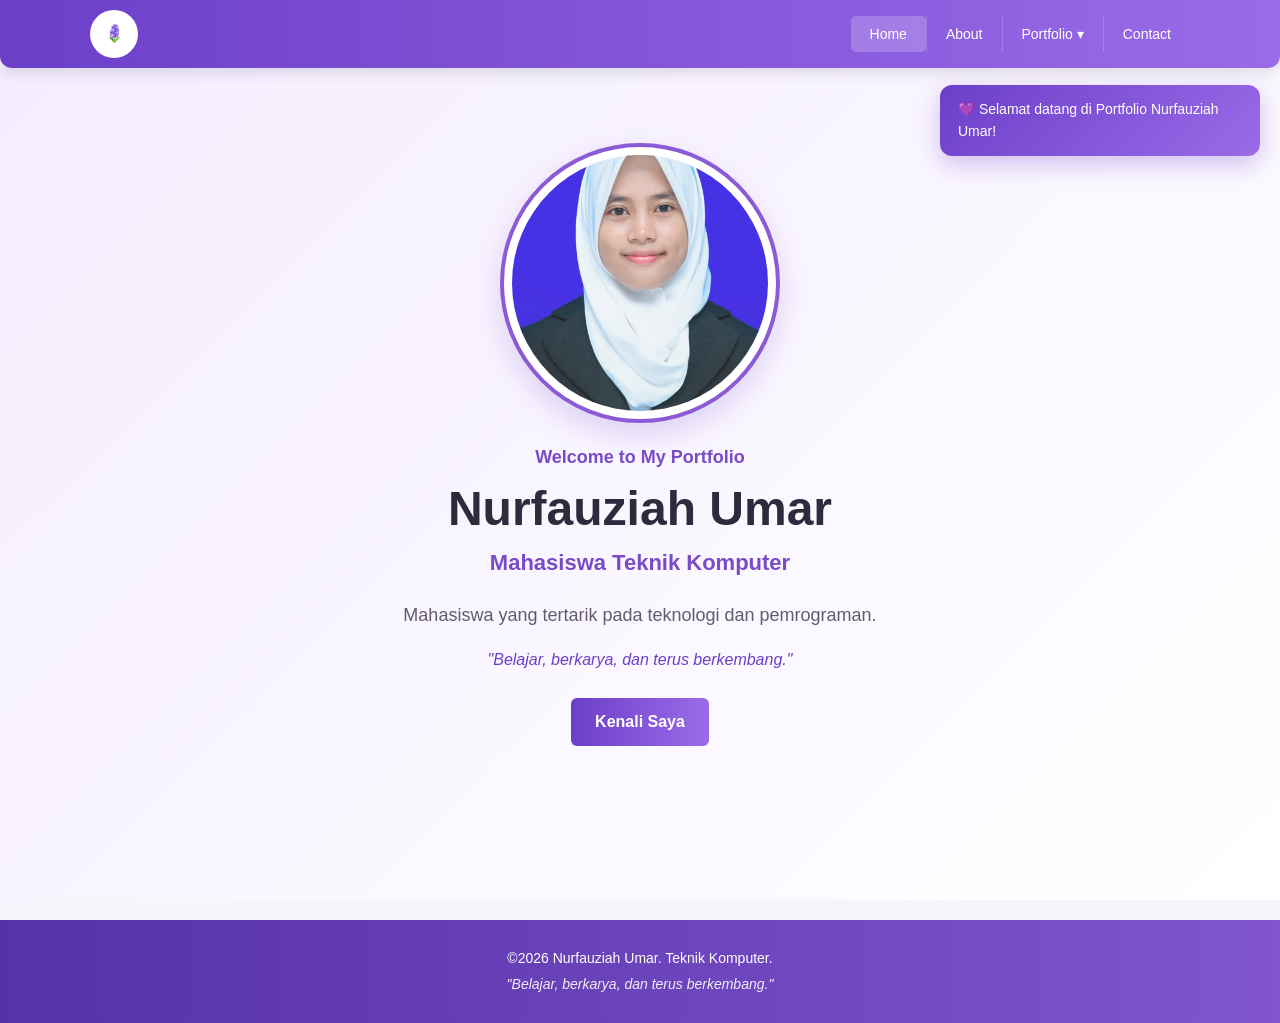
<file: index.html>
<!DOCTYPE html>
<html lang="id">

<head>
    <meta charset="UTF-8">
    <meta name="viewport" content="width=device-width, initial-scale=1.0">

    <title>Nurfauziah Umar | Portfolio</title>

    <!-- CSS Eksternal -->
    <link rel="stylesheet" href="style.css">
</head>

<body>

    <!-- ================= NAVBAR ================= -->

    <nav class="navbar">

        <div class="nav-container">

            <div class="logo">
                🪻
            </div>

            <ul id="menu">

                <li>
                    <a href="index.html" class="active">
                        Home
                    </a>
                </li>

                <li>
                    <a href="about.html">
                        About
                    </a>
                </li>

                <li class="dropdown">

                    <a href="#">
                        Portfolio ▾
                    </a>

                    <ul class="dropdown-content">

                        <li>
                            <a href="skills.html">
                                Skills
                            </a>
                        </li>

                        <li>
                            <a href="education.html">
                                Education
                            </a>
                        </li>

                    </ul>

                </li>

                <li>
                    <a href="contact.html">
                        Contact
                    </a>
                </li>

            </ul>

        </div>

    </nav>


    <!-- ================= HOME ================= -->

    <section class="home">

        <div class="home-container">

            <!-- FOTO -->

            <div class="photo-frame">

                <img src="images/WhatsApp Image 2026-08-29 at 00.19.46.jpeg"
                    alt="Foto Nurfauziah Umar">

            </div>


            <!-- ISI HOME -->

            <div class="home-content">

                <p class="small-title">
                    Welcome to My Portfolio
                </p>

                <h1>
                    Nurfauziah Umar
                </h1>

                <h2>
                    Mahasiswa Teknik Komputer
                </h2>

                <p class="home-description">
                    Mahasiswa yang tertarik pada teknologi
                    dan pemrograman.
                </p>

                <p class="motto">
                    "Belajar, berkarya, dan terus berkembang."
                </p>

                <a href="about.html" class="button">
                    Kenali Saya
                </a>

            </div>

        </div>

    </section>


    <!-- ================= FOOTER ================= -->

    <footer>

        <p>
            ©2026 Nurfauziah Umar. Teknik Komputer.
        </p>

        <p>
            "Belajar, berkarya, dan terus berkembang."
        </p>

    </footer>


    <!-- ================= JAVASCRIPT ================= -->

    <script src="script.js"></script>

</body>

</html>
</file>
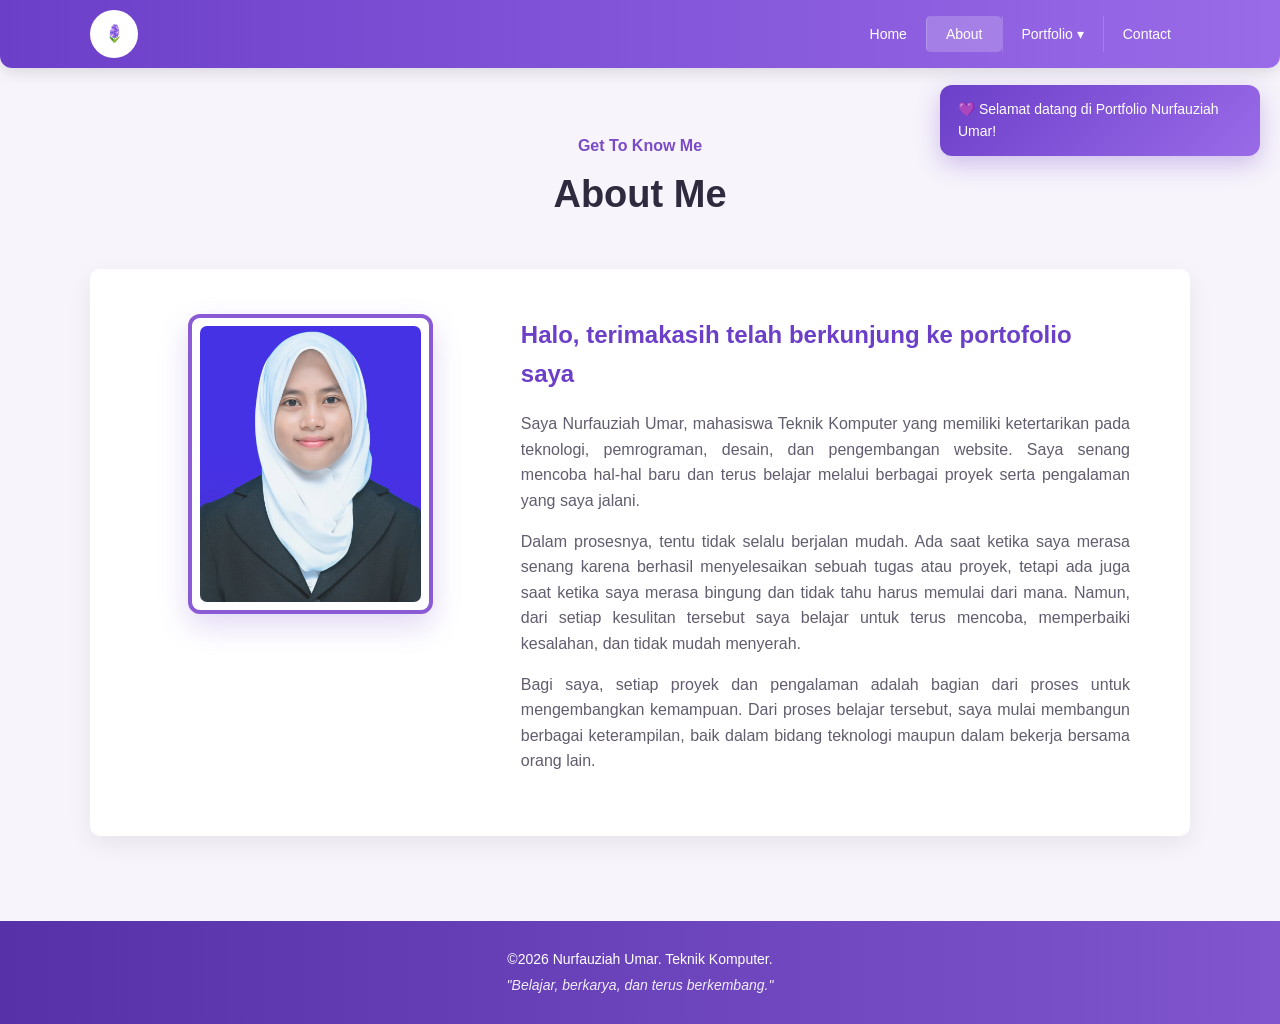
<file: about.html>
<!DOCTYPE html>
<html lang="id">
    <head>
        <meta charset="UTF-8">
        <meta name="viewport"
        content="width=device-width, initial-scale=1.0">
        <title>About | Nurfauziah Umar</title>
        <link rel="stylesheet" href="style.css">
    </head>
    <body>
        <!-- ================= NAVBAR ================= -->
        <nav class="navbar">
            <div class="nav-container">
                <div class="logo">
                🪻
            </div>

            <ul id="menu">
                <li>
                    <a href="index.html">Home</a>
                </li>

                <li>
                    <a href="about.html"
                    class="active">
                        About
                    </a>
                </li>

                <li class="dropdown">
                    <a href="#">
                        Portfolio ▾
                    </a>

                    <ul class="dropdown-content">
                        <li>
                            <a href="skills.html">
                                Skills
                            </a>
                        </li>

                        <li>
                            <a href="education.html">
                                Education
                            </a>
                        </li>
                    </ul>
                </li>

                <li>
                    <a href="contact.html">
                        Contact
                    </a>
                </li>
            </ul>
        </div>
    </nav>

    <!-- ================= ABOUT ================= -->

    <section class="page-section">
        <div class="container">
            <div class="section-heading">
                <p>
                    Get To Know Me
                </p>

                <h1>
                    About Me
                </h1>
            </div>

            <div class="about-box">

                <!-- FOTO -->
                <div class="about-photo">
                    <div class="photo-frame about-frame">
                        <img src="images/WhatsApp Image 2026-08-29 at 00.19.46.jpeg"
                            alt="Foto Nurfauziah Umar">
                    </div>
                </div>

                <!-- CERITA -->

                <div class="about-content">
                    <h2>
                        Halo, terimakasih telah berkunjung
                        ke portofolio saya
                    </h2>
                    <p>
                        Saya Nurfauziah Umar, mahasiswa Teknik Komputer yang memiliki ketertarikan
                        pada teknologi, pemrograman, desain, dan pengembangan website. Saya senang mencoba hal-hal
                        baru dan terus belajar melalui berbagai proyek serta pengalaman yang saya jalani.
                    </p>

                    <p>
                        Dalam prosesnya, tentu tidak selalu berjalan mudah. Ada saat ketika saya merasa senang karena
                        berhasil menyelesaikan sebuah tugas atau proyek, tetapi ada juga saat ketika saya merasa bingung
                        dan tidak tahu harus memulai dari mana. Namun, dari setiap kesulitan tersebut saya belajar untuk
                        terus mencoba, memperbaiki kesalahan, dan tidak mudah menyerah.
                    </p>

                    <p>
                        Bagi saya, setiap proyek dan pengalaman adalah bagian dari proses untuk mengembangkan kemampuan.
                        Dari proses belajar tersebut, saya mulai membangun berbagai keterampilan, baik dalam bidang
                        teknologi maupun dalam bekerja bersama orang lain.
                    </p>
                </div>
            </div>
        </div>

    </section>

    <!-- ================= FOOTER ================= -->
    <footer>
        <p>
            ©2026 Nurfauziah Umar. Teknik Komputer.
        </p>

        <p>
            "Belajar, berkarya, dan terus berkembang."
        </p>
    </footer>

    <!-- ================= JAVASCRIPT ================= -->
    <script src="script.js"></script>
    </body>
</html>
</file>
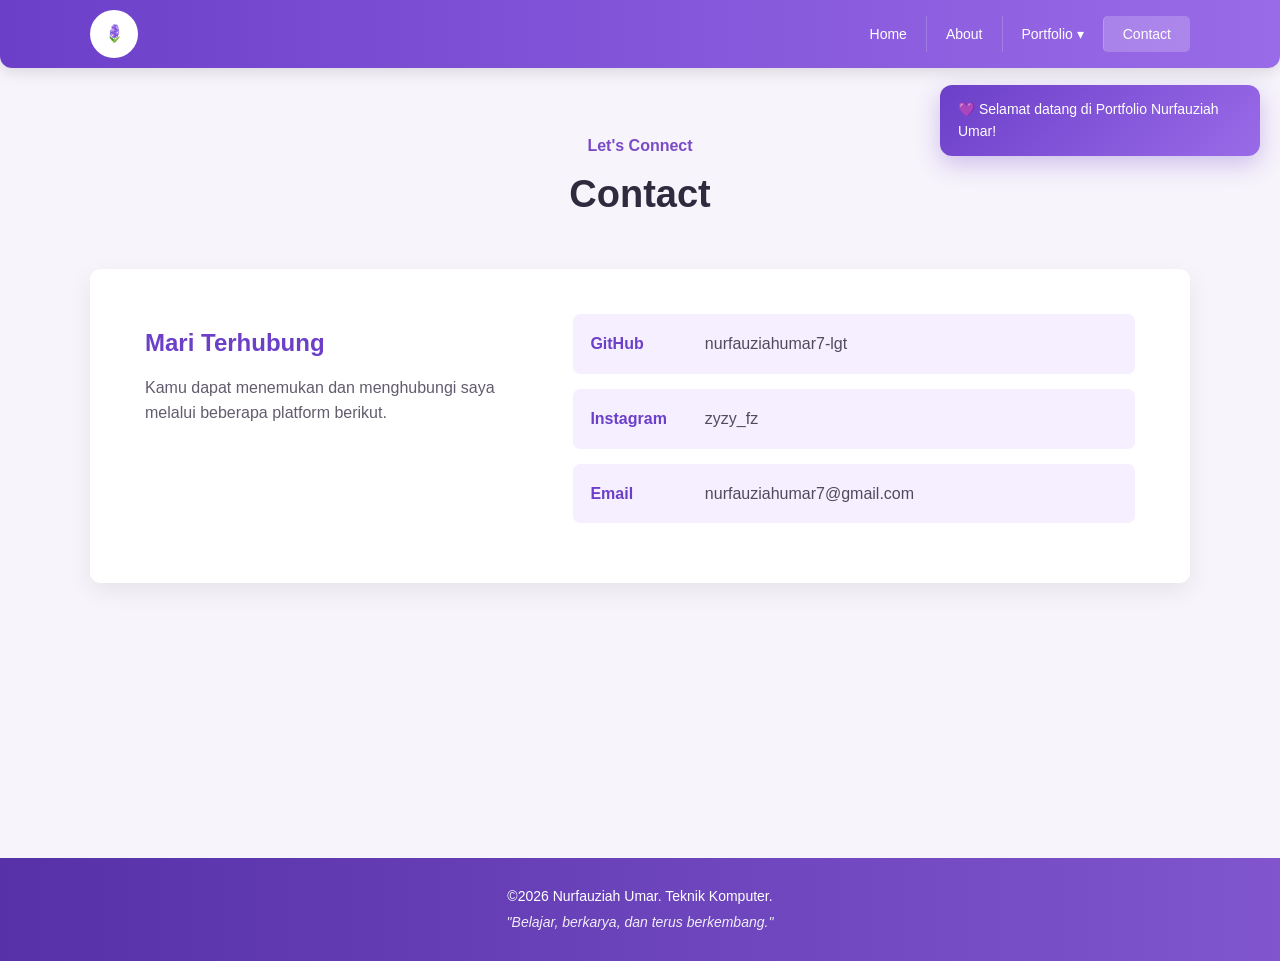
<file: contact.html>
<!DOCTYPE html>
<html lang="id">

<head>
    <meta charset="UTF-8">
    <meta name="viewport" content="width=device-width, initial-scale=1.0">
    <title>Contact | Nurfauziah Umar</title>
    <link rel="stylesheet" href="style.css">
</head>

<body>

    <!-- ================= NAVBAR ================= -->

    <nav class="navbar">

        <div class="nav-container">

            <div class="logo">
                🪻
            </div>

            <ul id="menu">

                <li>
                    <a href="index.html">
                        Home
                    </a>
                </li>

                <li>
                    <a href="about.html">
                        About
                    </a>
                </li>

                <li class="dropdown">

                    <a href="#">
                        Portfolio ▾
                    </a>

                    <ul class="dropdown-content">

                        <li>
                            <a href="skills.html">
                                Skills
                            </a>
                        </li>

                        <li>
                            <a href="education.html">
                                Education
                            </a>
                        </li>

                    </ul>

                </li>

                <li>
                    <a href="contact.html" class="active">
                        Contact
                    </a>
                </li>

            </ul>

        </div>

    </nav>


    <!-- ================= CONTACT ================= -->

    <section class="page-section">

        <div class="container">

            <div class="section-heading">

                <p>
                    Let's Connect
                </p>

                <h1>
                    Contact
                </h1>

            </div>


            <div class="contact-box">

                <div class="contact-intro">

                    <h2>
                        Mari Terhubung
                    </h2>

                    <p>
                        Kamu dapat menemukan dan menghubungi
                        saya melalui beberapa platform berikut.
                    </p>

                </div>


                <div class="contact-list">

                    <!-- GITHUB -->

                    <div class="contact-item">

                        <span>
                            GitHub
                        </span>

                        <a href="https://github.com/nurfauziahumar7-lgt" target="_blank">
                            nurfauziahumar7-lgt
                        </a>

                    </div>


                    <!-- INSTAGRAM -->

                    <div class="contact-item">

                        <span>
                            Instagram
                        </span>

                        <a href="https://www.instagram.com/zyzy_fz/" target="_blank">
                            zyzy_fz
                        </a>

                    </div>


                    <!-- EMAIL -->

                    <div class="contact-item">

                        <span>
                            Email
                        </span>

                        <p class="email-text">
                            nurfauziahumar7@gmail.com
                        </p>

                    </div>

                </div>

            </div>

        </div>

    </section>


    <!-- ================= FOOTER ================= -->

    <footer>

        <p>
            ©2026 Nurfauziah Umar. Teknik Komputer.
        </p>

        <p>
            "Belajar, berkarya, dan terus berkembang."
        </p>

    </footer>


    <!-- ================= JAVASCRIPT ================= -->

    <script src="script.js"></script>

</body>

</html>
</file>
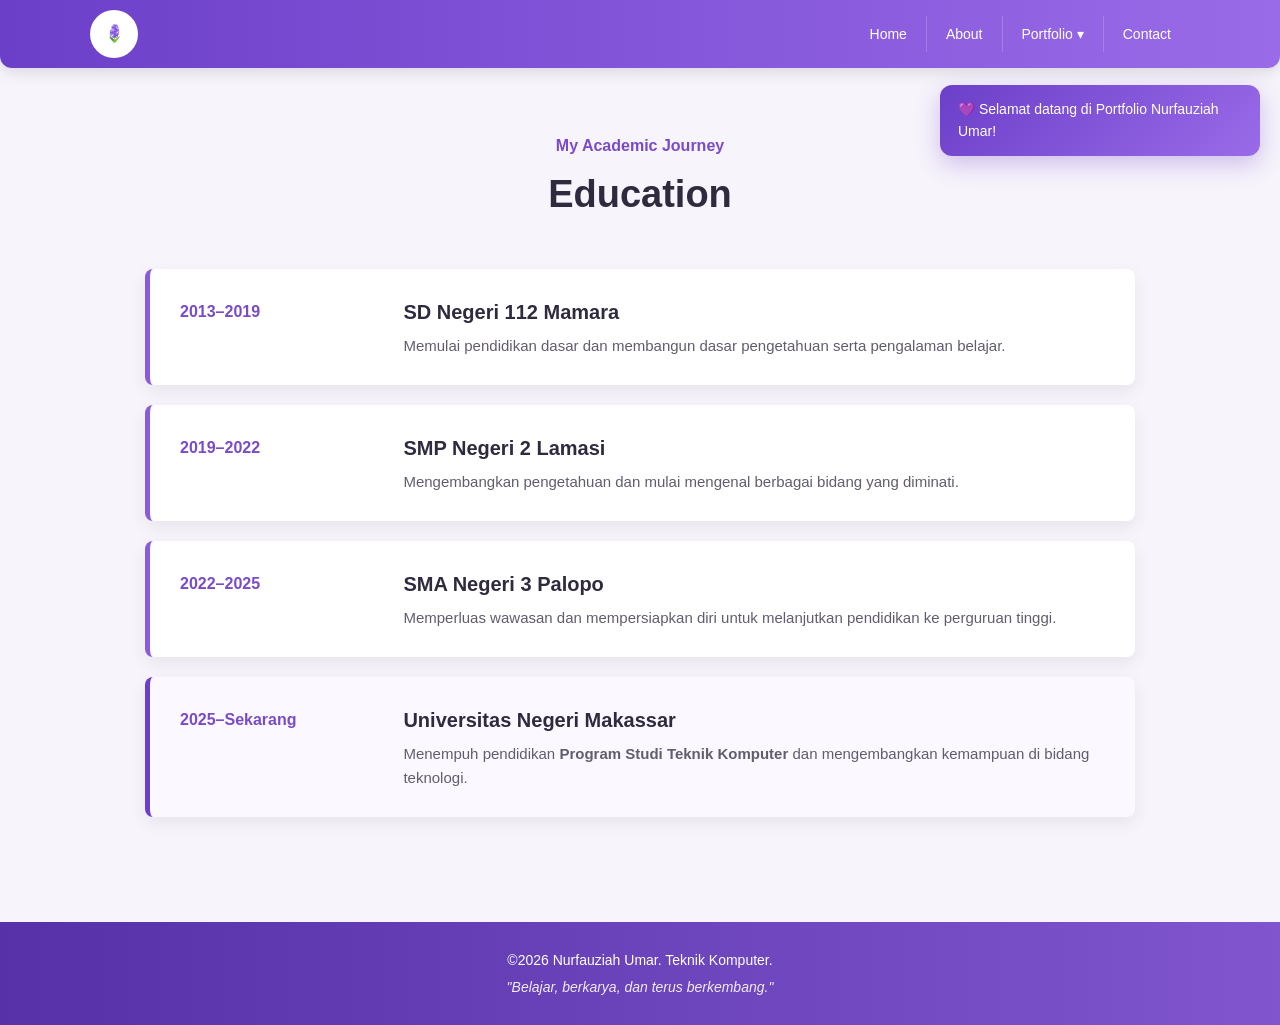
<file: education.html>
<!DOCTYPE html>
<html lang="id">

<head>
    <meta charset="UTF-8">
    <meta name="viewport" content="width=device-width, initial-scale=1.0">

    <title>Education | Nurfauziah Umar</title>

    <link rel="stylesheet" href="style.css">
</head>

<body>

    <!-- ================= NAVBAR ================= -->

    <nav class="navbar">

        <div class="nav-container">

            <div class="logo">
                🪻
            </div>

            <ul id="menu">

                <li>
                    <a href="index.html">
                        Home
                    </a>
                </li>

                <li>
                    <a href="about.html">
                        About
                    </a>
                </li>

                <li class="dropdown">

                    <a href="#">
                        Portfolio ▾
                    </a>

                    <ul class="dropdown-content">

                        <li>
                            <a href="skills.html">
                                Skills
                            </a>
                        </li>

                        <li>
                            <a href="education.html" class="sub-active">
                                Education
                            </a>
                        </li>

                    </ul>

                </li>

                <li>
                    <a href="contact.html">
                        Contact
                    </a>
                </li>

            </ul>

        </div>

    </nav>


    <!-- ================= EDUCATION ================= -->

    <section class="page-section">

        <div class="container">

            <div class="section-heading">

                <p>
                    My Academic Journey
                </p>

                <h1>
                    Education
                </h1>

            </div>


            <div class="education-wrapper">

                <!-- 2013 - 2019 -->

                <div class="education-card">

                    <div class="education-year">
                        2013–2019
                    </div>

                    <div class="education-info">

                        <h2>
                            SD Negeri 112 Mamara
                        </h2>

                        <p>
                            Memulai pendidikan dasar dan membangun
                            dasar pengetahuan serta pengalaman belajar.
                        </p>

                    </div>

                </div>


                <!-- 2019 - 2022 -->

                <div class="education-card">

                    <div class="education-year">
                        2019–2022
                    </div>

                    <div class="education-info">

                        <h2>
                            SMP Negeri 2 Lamasi
                        </h2>

                        <p>
                            Mengembangkan pengetahuan dan mulai
                            mengenal berbagai bidang yang diminati.
                        </p>

                    </div>

                </div>


                <!-- 2022 - 2025 -->

                <div class="education-card">

                    <div class="education-year">
                        2022–2025
                    </div>

                    <div class="education-info">

                        <h2>
                            SMA Negeri 3 Palopo
                        </h2>

                        <p>
                            Memperluas wawasan dan mempersiapkan
                            diri untuk melanjutkan pendidikan
                            ke perguruan tinggi.
                        </p>

                    </div>

                </div>


                <!-- 2025 - Sekarang -->

                <div class="education-card current">

                    <div class="education-year">
                        2025–Sekarang
                    </div>

                    <div class="education-info">

                        <h2>
                            Universitas Negeri Makassar
                        </h2>

                        <p>
                            Menempuh pendidikan
                            <strong>Program Studi Teknik Komputer</strong>
                            dan mengembangkan kemampuan di bidang teknologi.
                        </p>

                    </div>

                </div>


            </div>

        </div>

    </section>


    <!-- ================= FOOTER ================= -->

    <footer>

        <p>
            ©2026 Nurfauziah Umar. Teknik Komputer.
        </p>

        <p>
            "Belajar, berkarya, dan terus berkembang."
        </p>

    </footer>


    <!-- ================= JAVASCRIPT ================= -->

    <script src="script.js"></script>

</body>

</html>
</file>
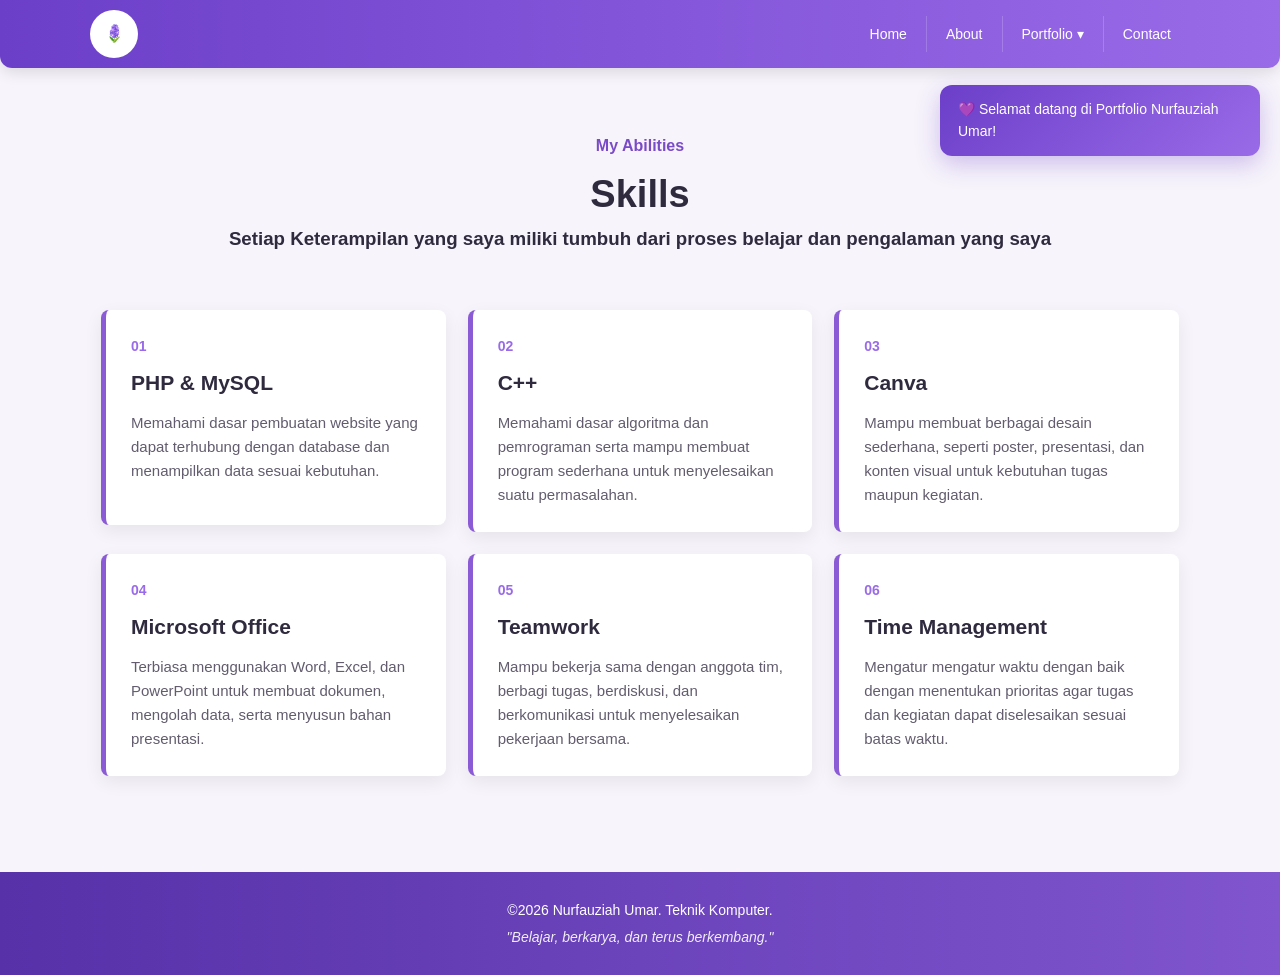
<file: skills.html>
<!DOCTYPE html>
<html lang="id">

<head>
    <meta charset="UTF-8">
    <meta name="viewport" content="width=device-width, initial-scale=1.0">

    <title>Skills | Nurfauziah Umar</title>

    <link rel="stylesheet" href="style.css">
</head>

<body>

    <!-- ================= NAVBAR ================= -->

    <nav class="navbar">

        <div class="nav-container">

            <div class="logo">
                🪻
            </div>

            <ul id="menu">

                <li>
                    <a href="index.html">
                        Home
                    </a>
                </li>

                <li>
                    <a href="about.html">
                        About
                    </a>
                </li>

                <li class="dropdown">

                    <a href="#">
                        Portfolio ▾
                    </a>

                    <ul class="dropdown-content">

                        <li>
                            <a href="skills.html" class="sub-active">
                                Skills
                            </a>
                        </li>

                        <li>
                            <a href="education.html">
                                Education
                            </a>
                        </li>

                    </ul>

                </li>

                <li>
                    <a href="contact.html">
                        Contact
                    </a>
                </li>

            </ul>

        </div>

    </nav>


    <!-- ================= SKILLS ================= -->

    <section class="page-section">

        <div class="container">

            <div class="section-heading">

                <p>
                    My Abilities
                </p>

                <h1>
                    Skills
                </h1>

                <h3>
                    Setiap Keterampilan yang saya miliki tumbuh
                    dari proses belajar dan pengalaman yang saya
                </h3>

            </div>


            <div class="skills-wrapper">


                <!-- PHP -->

                <div class="skill-card">

                    <span class="skill-number">
                        01
                    </span>

                    <h2>
                        PHP & MySQL
                    </h2>

                    <p>
                        Memahami dasar pembuatan website yang dapat terhubung
                        dengan database dan menampilkan data sesuai kebutuhan.
                    </p>

                </div>


                <!-- C++ -->

                <div class="skill-card">

                    <span class="skill-number">
                        02
                    </span>

                    <h2>
                        C++
                    </h2>

                    <p>
                        Memahami dasar algoritma dan pemrograman serta mampu
                        membuat program sederhana untuk menyelesaikan suatu permasalahan.
                    </p>

                </div>


                <!-- CANVA -->

                <div class="skill-card">

                    <span class="skill-number">
                        03
                    </span>

                    <h2>
                        Canva
                    </h2>

                    <p>
                        Mampu membuat berbagai desain sederhana, seperti poster,
                        presentasi, dan konten visual untuk kebutuhan tugas maupun kegiatan.
                    </p>

                </div>


                <!-- OFFICE -->

                <div class="skill-card">

                    <span class="skill-number">
                        04
                    </span>

                    <h2>
                        Microsoft Office
                    </h2>

                    <p>
                        Terbiasa menggunakan Word, Excel, dan PowerPoint untuk membuat dokumen,
                        mengolah data, serta menyusun bahan presentasi.
                    </p>

                </div>


                <!-- TEAMWORK -->

                <div class="skill-card">

                    <span class="skill-number">
                        05
                    </span>

                    <h2>
                        Teamwork
                    </h2>

                    <p>
                        Mampu bekerja sama dengan anggota tim, berbagi tugas, berdiskusi, dan
                        berkomunikasi untuk menyelesaikan pekerjaan bersama.
                    </p>

                </div>


                <!-- TIME MANAGEMENT -->

                <div class="skill-card">

                    <span class="skill-number">
                        06
                    </span>

                    <h2>
                        Time Management
                    </h2>

                    <p>
                        Mengatur mengatur waktu dengan baik dengan menentukan prioritas
                        agar tugas dan kegiatan dapat diselesaikan sesuai batas waktu.
                    </p>

                </div>


            </div>

        </div>

    </section>


    <!-- ================= FOOTER ================= -->

    <footer>

        <p>
            ©2026 Nurfauziah Umar. Teknik Komputer.
        </p>

        <p>
            "Belajar, berkarya, dan terus berkembang."
        </p>

    </footer>


    <!-- ================= JAVASCRIPT ================= -->

    <script src="script.js"></script>

</body>

</html>
</file>
<file: style.css>
/* =====================================================
CSS PORTOFOLIO NURFAUZIAH UMAR
Implementasi Modul CSS 3, 4, 5 dan 6
   ===================================================== */


/* =====================================================
1. DASAR / MODUL 3
   ===================================================== */

* {
    margin: 0;
    padding: 0;
    box-sizing: border-box;
}


html {
    scroll-behavior: smooth;
}


body {
    font-family: Arial, Helvetica, sans-serif;

    background-color: #f7f4fb;

    color: #302a3f;

    line-height: 1.6;
}


/* Selector HTML */

h1,
h2,
h3 {
    font-family: Arial, Helvetica, sans-serif;
}


p {
    font-size: 16px;
}


/* =====================================================
2. NAVBAR
MODUL 5 + MODUL 6
   ===================================================== */

.navbar {
    width: 100%;

    background:
        linear-gradient(
            to right,
            #6c3fc9,
            #9a6be8
        );

    border-radius: 0 0 12px 12px;

    box-shadow:
        0 4px 15px rgba(0, 0, 0, 0.12);

    position: relative;

    z-index: 100;
}


.nav-container {
    width: 90%;

    max-width: 1100px;

    margin: auto;

    overflow: visible;
}


/* Logo */

.logo {
    float: left;

    width: 48px;
    height: 48px;

    margin: 10px 0;

    background-color: white;

    color: #6c3fc9;

    border-radius: 50%;

    text-align: center;

    line-height: 48px;

    font-weight: bold;

    font-size: 17px;
}


/* Menu */

#menu {
    float: right;

    list-style-type: none;

    margin: 0;

    padding: 0;
}


#menu li {
    position: relative;

    float: left;

    list-style: none;

    height: 68px;
}


#menu li a {
    display: block;

    padding: 0 19px;

    margin: 16px 0;

    line-height: 36px;

    color: white;

    text-decoration: none;

    font-size: 14px;

    border-left: 1px solid rgba(255,255,255,0.18);

    transition:
        color 0.25s ease,
        background-color 0.25s ease;
}


#menu li:first-child a {
    border-left: none;
}


#menu li a:hover {
    color: #f1e9ff;

    background-color:
        rgba(255,255,255,0.12);

    border-radius: 5px;
}


#menu li a.active {
    background-color:
        rgba(255,255,255,0.20);

    border-radius: 5px;
}


/* =====================================================
3. DROPDOWN
MODUL 6
   ===================================================== */

.dropdown-content {
    position: absolute;

    top: 67px;

    left: 0;

    width: 180px;

    background-color: white;

    border-radius: 0 0 8px 8px;

    box-shadow:
        0 8px 20px rgba(0,0,0,0.15);

    display: none;

    list-style-type: none;
}


.dropdown-content li {
    float: none !important;

    width: 100%;

    height: auto !important;
}


.dropdown-content li a {
    display: block;

    margin: 0 !important;

    padding: 12px 17px !important;

    line-height: 22px !important;

    color: #40394f !important;

    border: none !important;

    border-bottom:
        1px solid #eee !important;

    background-color: white !important;

    border-radius: 0 !important;
}


.dropdown-content li a:hover {
    background-color: #f0e8ff !important;

    color: #6c3fc9 !important;
}


.dropdown-content li a.sub-active {
    color: #6c3fc9 !important;

    background-color: #f4eeff !important;
}


.dropdown:hover .dropdown-content {
    display: block;
}


/* =====================================================
4. CLEAR FLOAT
MODUL 5
   ===================================================== */

.navbar::after,
.nav-container::after,
.home-container::after,
.about-box::after,
.skills-wrapper::after,
.education-card::after,
.contact-box::after {
    content: "";

    display: table;

    clear: both;
}


/* =====================================================
5. HOME
   ===================================================== */

.home {
    min-height: calc(100vh - 68px);

    padding: 75px 0;

    background:
        linear-gradient(
            135deg,
            #f4edff,
            #ffffff
        );
}


.home-container {
    display: flex;
    flex-direction: column;
    align-items: center;
    text-align: center;
}

.photo-frame {
    float: none;
    width: auto;
    margin: 0 auto;
}

.home-content {
    float: none;
    width: 100%;
    padding: 20px;
    text-align: center;
    display: flex;
    flex-direction: column;
    align-items: center;
}

.home-description {
    display: block;
    width: 100%;
    max-width: 520px;
    margin: 0 auto 18px;
    text-align: center;
    color: #625c6e;
    font-size: 18px;
}

/* =====================================================
6. FOTO
MODUL 4
   ===================================================== */

.photo-frame {
    width: 280px;

    height: 280px;

    margin: auto;

    padding: 8px;

    background-color: white;

    border:
        4px solid #8b5bd6;

    border-radius: 50%;

    box-shadow:
        0 12px 30px
        rgba(108,63,201,0.20);

    overflow: hidden;
}


.photo-frame img {
    width: 100%;

    height: 100%;

    object-fit: cover;

    border-radius: 50%;

    opacity: 0.88;

    transition:
        opacity 0.3s ease,
        transform 0.3s ease;
}


/* Efek hover sesuai materi Modul 4 */

.photo-frame img:hover {
    opacity: 1;

    transform: scale(1.04);
}


.photo-caption {
    margin-top: 13px;

    color: #6c3fc9;

    font-weight: bold;

    font-size: 15px;
}


/* =====================================================
7. HOME TEXT
   ===================================================== */

.small-title {
    color: #7a4bc7;

    font-weight: bold;

    font-size: 18px;

    margin-bottom: 8px;
}


.home-content h1 {
    font-size: 48px;

    line-height: 1.2;

    color: #302a3f;

    margin-bottom: 8px;
}


.home-content h2 {
    font-size: 22px;

    color: #7a4bc7;

    margin-bottom: 20px;
}


.home-description {
    max-width: 520px;

    color: #625c6e;

    font-size: 18px;

    margin-bottom: 18px;
}


.motto {
    color: #6c3fc9;

    font-style: italic;

    margin-bottom: 25px;
}


/* =====================================================
8. BUTTON
   ===================================================== */

.button {
    display: inline-block;

    padding: 11px 24px;

    color: white;

    text-decoration: none;

    background:
        linear-gradient(
            to right,
            #6c3fc9,
            #9a6be8
        );

    border-radius: 6px;

    font-weight: bold;

    transition:
        transform 0.3s ease,
        box-shadow 0.3s ease;
}


.button:hover {
    transform: translateY(-3px);

    box-shadow:
        0 7px 18px
        rgba(108,63,201,0.25);
}


/* =====================================================
9. HALAMAN UMUM
   ===================================================== */

.page-section {
    min-height: calc(100vh - 130px);

    padding: 65px 0;
}


.container {
    width: 90%;

    max-width: 1100px;

    margin: auto;
}


.section-heading {
    text-align: center;

    margin-bottom: 45px;
}


.section-heading p {
    color: #7a4bc7;

    font-weight: bold;

    margin-bottom: 5px;
}


.section-heading h1 {
    font-size: 38px;

    color: #302a3f;
}


/* =====================================================
10. ABOUT
   ===================================================== */

.about-box {
    background-color: white;

    padding: 35px;

    border-radius: 10px;

    box-shadow:
        0 8px 25px
        rgba(0,0,0,0.07);
}


.about-photo {
    float: left;

    width: 36%;

    text-align: center;

    padding: 10px;
}


.about-frame {
    width: 245px;

    height: 300px;

    border-radius: 12px;
}


.about-frame img {
    border-radius: 7px;
}


.about-content {
    float: left;

    width: 64%;

    padding: 12px 25px;
}


.about-content h2 {
    color: #6c3fc9;

    margin-bottom: 18px;
}


.about-content p {
    color: #625c6e;

    margin-bottom: 15px;

    text-align: justify;
}


/* =====================================================
11. SKILLS
   ===================================================== */

.skills-wrapper {
    width: 100%;
}


.skill-card {
    float: left;

    width: 31.33%;

    min-height: 215px;

    margin: 1%;

    padding: 25px;

    background-color: white;

    border-left:
        5px solid #8b5bd6;

    border-radius: 8px;

    box-shadow:
        0 6px 18px
        rgba(0,0,0,0.07);

    transition:
        transform 0.3s ease,
        box-shadow 0.3s ease;
}


.skill-card:hover {
    transform: translateY(-6px);

    box-shadow:
        0 12px 25px
        rgba(108,63,201,0.16);
}


.skill-number {
    display: block;

    color: #9a6be8;

    font-weight: bold;

    font-size: 14px;

    margin-bottom: 8px;
}


.skill-card h2 {
    font-size: 21px;

    color: #302a3f;

    margin-bottom: 12px;
}


.skill-card p {
    color: #625c6e;

    font-size: 15px;
}


/* =====================================================
12. EDUCATION
   ===================================================== */

.education-wrapper {
    width: 90%;

    margin: auto;
}


.education-card {
    background-color: white;

    margin-bottom: 20px;

    padding: 22px;

    border-left:
        5px solid #8b5bd6;

    border-radius: 8px;

    box-shadow:
        0 6px 17px
        rgba(0,0,0,0.07);

    transition:
        transform 0.3s ease;
}


.education-card:hover {
    transform: translateX(6px);
}


.education-card.current {
    border-left-color: #6c3fc9;

    background-color: #fbf9ff;
}


.education-year {
    float: left;

    width: 23%;

    padding: 8px;

    color: #7a4bc7;

    font-weight: bold;
}


.education-info {
    float: left;

    width: 77%;

    padding: 5px 15px;
}


.education-info h2 {
    color: #302a3f;

    font-size: 20px;

    margin-bottom: 6px;
}


.education-info p {
    color: #625c6e;

    font-size: 15px;
}


/* =====================================================
13. CONTACT
   ===================================================== */

.contact-box {
    background-color: white;

    padding: 40px;

    border-radius: 10px;

    box-shadow:
        0 8px 25px
        rgba(0,0,0,0.07);
}


.contact-intro {
    float: left;

    width: 42%;

    padding: 15px;
}


.contact-intro h2 {
    color: #6c3fc9;

    margin-bottom: 12px;
}


.contact-intro p {
    color: #625c6e;
}


.contact-list {
    float: left;

    width: 58%;

    padding: 5px 15px;
}


.contact-item {
    margin-bottom: 15px;

    padding: 17px;

    background-color: #f5efff;

    border-radius: 7px;

    transition:
        background-color 0.3s ease,
        transform 0.3s ease;
}


.contact-item:hover {
    background-color: #ece1ff;

    transform: translateX(5px);
}


.contact-item span {
    display: inline-block;

    width: 110px;

    color: #6c3fc9;

    font-weight: bold;
}


.contact-item a {
    color: #514a5e;

    text-decoration: none;
}


.contact-item a:hover {
    color: #6c3fc9;

    text-decoration: underline;
}


/*
Email sengaja bukan <a>.
Jadi tidak bisa diklik untuk membuka email.
*/

.email-text {
    display: inline;

    color: #514a5e;
}


/* =====================================================
14. FOOTER
   ===================================================== */

footer {
    clear: both;

    background:
        linear-gradient(
            to right,
            #5631a8,
            #8055ce
        );

    color: white;

    text-align: center;

    padding: 23px 10px;

    margin-top: 20px;
}


footer p {
    margin: 4px;

    font-size: 14px;
}


footer p:last-child {
    font-style: italic;

    opacity: 0.9;
}


/* =====================================================
15. RESPONSIVE
   ===================================================== */

@media screen and (max-width: 768px) {


    .nav-container {
        width: 95%;
    }


    .logo {
        float: none;

        margin: 10px auto;
    }


    #menu {
        float: none;

        text-align: center;
    }


    #menu li {
        float: none;

        display: inline-block;

        height: 52px;
    }


    #menu li a {
        margin: 5px 0;

        padding: 0 9px;

        line-height: 40px;

        font-size: 12px;
    }


    .dropdown-content {
        top: 47px;
    }


    .home-photo,
    .home-content,
    .about-photo,
    .about-content,
    .contact-intro,
    .contact-list {
        float: none;

        width: 100%;

        text-align: center;
    }


    .home-content {
        padding: 35px 10px;
    }


    .home-content h1 {
        font-size: 36px;
    }


    .home-description {
        margin-left: auto;

        margin-right: auto;
    }


    .about-content {
        padding: 20px 5px;
    }


    .about-content p {
        text-align: left;
    }


    .skill-card {
        float: none;

        width: 100%;

        margin: 10px 0;
    }


    .education-year,
    .education-info {
        float: none;

        width: 100%;
    }


    .education-info {
        padding: 5px 8px;
    }


    .contact-item span {
        display: block;

        width: 100%;

        margin-bottom: 5px;
    }

}
</file>
